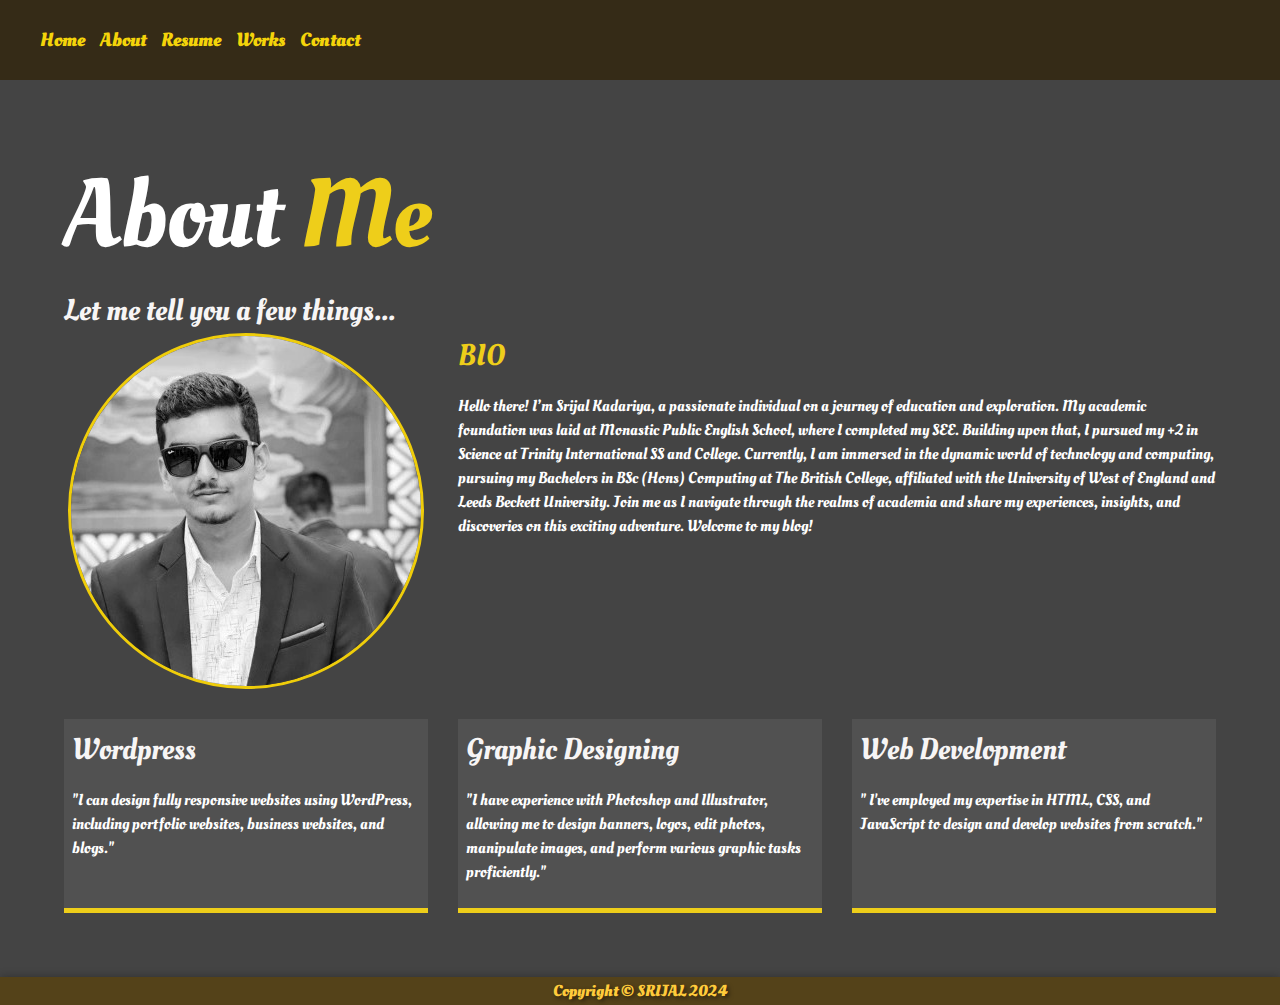
<file: portfolio/about.html>
<!DOCTYPE html>
<html lang="en">

<head>
  <meta charset="UTF-8">
  <meta name="viewport" content="width=device-width, initial-scale=1.0">
  <meta http-equiv="X-UA-Compatible" content="ie=edge">
  <link rel="stylesheet" href="https://use.fontawesome.com/releases/v5.2.0/css/all.css" integrity="sha384-hWVjflwFxL6sNzntih27bfxkr27PmbbK/iSvJ+a4+0owXq79v+lsFkW54bOGbiDQ"
    crossorigin="anonymous">

  <link rel="stylesheet" href="main.css">
  <link rel="icon" href="img/portrait_small.jpg" type="image/x-icon">
  <link rel="shortcut icon" href="img/portrait_small.jpg" type="image/x-icon">
  <title>srijal kadariya</title>
  <link rel="preconnect" href="https://fonts.googleapis.com">
<link rel="preconnect" href="https://fonts.gstatic.com" crossorigin>
<link href="https://fonts.googleapis.com/css2?family=Oleo+Script:wght@400;700&display=swap" rel="stylesheet">
 
</head>

<body>
  
    <nav>
      <ul class="menu-items">
        <li><a href="index.html">Home</a></li>
        <li><a href="about.html">About</a></li>
        <li><a href="resume.html">Resume</a></li>
        <li><a href="work.html">Works</a></li>
        <li><a href="contact.html">Contact</a></li>
       
      </ul>
    </nav>

    
 

  <main id="about">
    <h1 class="lg-heading">
      About
      <span class="text-secondary">Me</span>
    </h1>
    <h2 class="sm-heading">
      Let me tell you a few things...
    </h2>
    <div class="about-info">
      <img src="img/portrait.jpg" alt="Srijal Kadariya" class="bio-image">

      <div class="bio">
        <h3 class="text-secondary">BIO</h3>
        <p style="font-family: Oleo Script;">Hello there! I’m Srijal Kadariya, a passionate individual on a journey of education and exploration. My academic 
          foundation was laid at Monastic Public English School, where I completed my SEE. Building upon that, I pursued my +2
           in Science at Trinity International SS and College. Currently, I am immersed in the dynamic world of technology and
            computing, pursuing my Bachelors in BSc (Hons) Computing at The British College, affiliated with the University of 
            West of England and Leeds Beckett University. Join me as I navigate through the realms of academia and share my experiences, 
            insights, and discoveries on this exciting adventure. Welcome to my blog!</p>
      </div>

      <div class="job job-1">
        <h3>Wordpress</h3>
        <p style="font-family: Oleo Script;">"I can design fully responsive websites using WordPress, including portfolio websites, business websites, and blogs."</p>
      </div>

      <div class="job job-2">
        <h3>Graphic Designing</h3>
        <p style="font-family: Oleo Script;">"I have experience with Photoshop and Illustrator, allowing me to design banners, logos, edit photos, manipulate images, and perform various graphic tasks proficiently."</p>
      </div>

      <div class="job job-3">
        <h3>Web Development</h3>
        <p style="font-family: Oleo Script;">" I've employed my expertise in HTML, CSS, and JavaScript to design and develop websites from scratch."</p>
      </div>
    </div>
    </main>
  <script src="main.js"></script>
</body>

  <footer id="main-footer">
    Copyright &copy; SRIJAL 2024
  </footer>

 

</html>
</file>
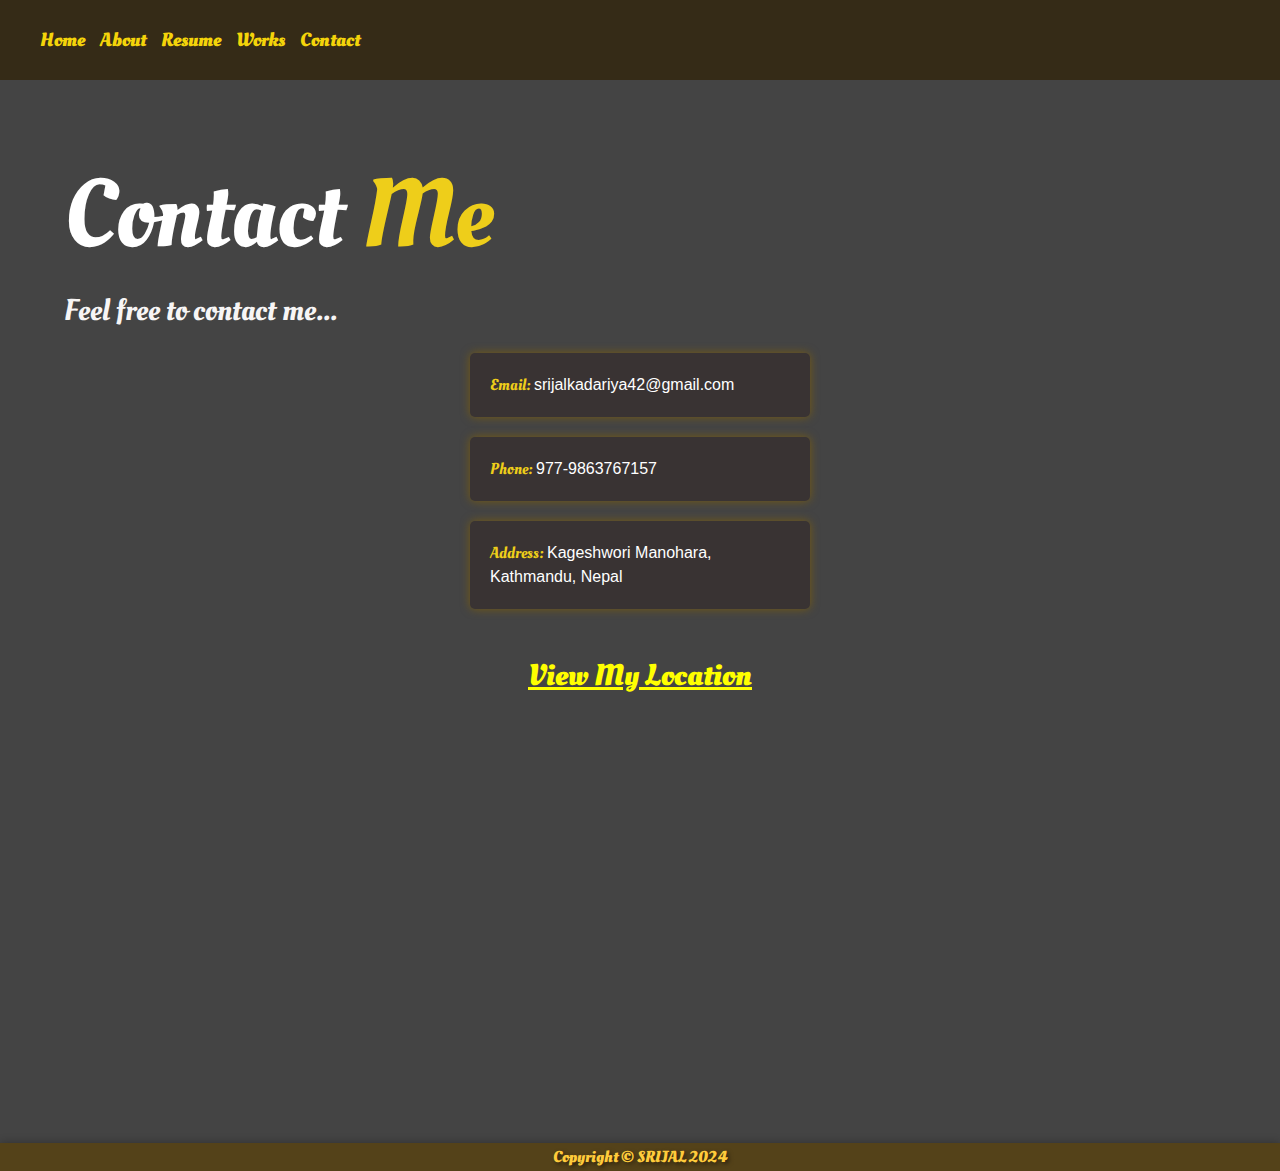
<file: portfolio/contact.html>
<!DOCTYPE html>
<html lang="en">

<head>
  <meta charset="UTF-8">
  <meta name="viewport" content="width=device-width, initial-scale=1.0">
  <meta http-equiv="X-UA-Compatible" content="ie=edge">
  <link rel="stylesheet" href="https://use.fontawesome.com/releases/v5.2.0/css/all.css" integrity="sha384-hWVjflwFxL6sNzntih27bfxkr27PmbbK/iSvJ+a4+0owXq79v+lsFkW54bOGbiDQ"
    crossorigin="anonymous">

  <link rel="stylesheet" href="main.css">
  <link rel="icon" href="img/portrait_small.jpg" type="image/x-icon">
  <link rel="shortcut icon" href="img/portrait_small.jpg" type="image/x-icon">
  <title>Srijal Kadariya</title>
  <link rel="preconnect" href="https://fonts.googleapis.com">
<link rel="preconnect" href="https://fonts.gstatic.com" crossorigin>
<link href="https://fonts.googleapis.com/css2?family=Oleo+Script:wght@400;700&display=swap" rel="stylesheet">

</head>

<body>
  
    <nav>
      <ul class="menu-items">
        <li><a href="index.html">Home</a></li>
        <li><a href="about.html">About</a></li>
        <li><a href="resume.html">Resume</a></li>
        <li><a href="work.html">Works</a></li>
        <li><a href="contact.html">Contact</a></li>
       
      </ul>
    </nav>

    
  

  <main id="contact">
    <h1 class="lg-heading">
      Contact
      <span class="text-secondary">Me</span>
    </h1>
    <h2 class="sm-heading">
      Feel free to contact me...
    </h2>
    <div class="boxes">
      <div>
        <span class="text-secondary">Email: </span> srijalkadariya42@gmail.com
      </div>
      <div>
        <span class="text-secondary">Phone: </span> 977-9863767157
      </div>
      <div>
        <span class="text-secondary">Address: </span> Kageshwori Manohara, Kathmandu, Nepal
      </div>
    </div>
    <div id="map-container">
    <br><h2 style="margin-top: 0; color: yellow; font-weight: bold; text-decoration: underline;">View My Location</h2><br>
    <iframe
    width="600"
    height="300"
    loading="lazy"
    allowfullscreen
    src="https://www.google.com/maps/embed?pb=!1m21!1m12!1m3!1d220.7770550602023!2d85.37577885857249!3d27.703917871983492!2m3!1f0!2f0!3f0!3m2!1i1024!2i768!4f13.1!4m6!3e6!4m0!4m3!3m2!1d27.703914903576642!2d85.37591464540965!5e0!3m2!1sen!2snp!4v1711269936916!5m2!1sen!2snp" width="600" height="450" style="border:0;" allowfullscreen="" loading="lazy" referrerpolicy="no-referrer-when-downgrade">
  </iframe>
  </div>
  </main>
  <script src="main.js"></script>
</body>

  <footer id="main-footer">
    Copyright &copy; SRIJAL 2024
  </footer>
</html>
</file>
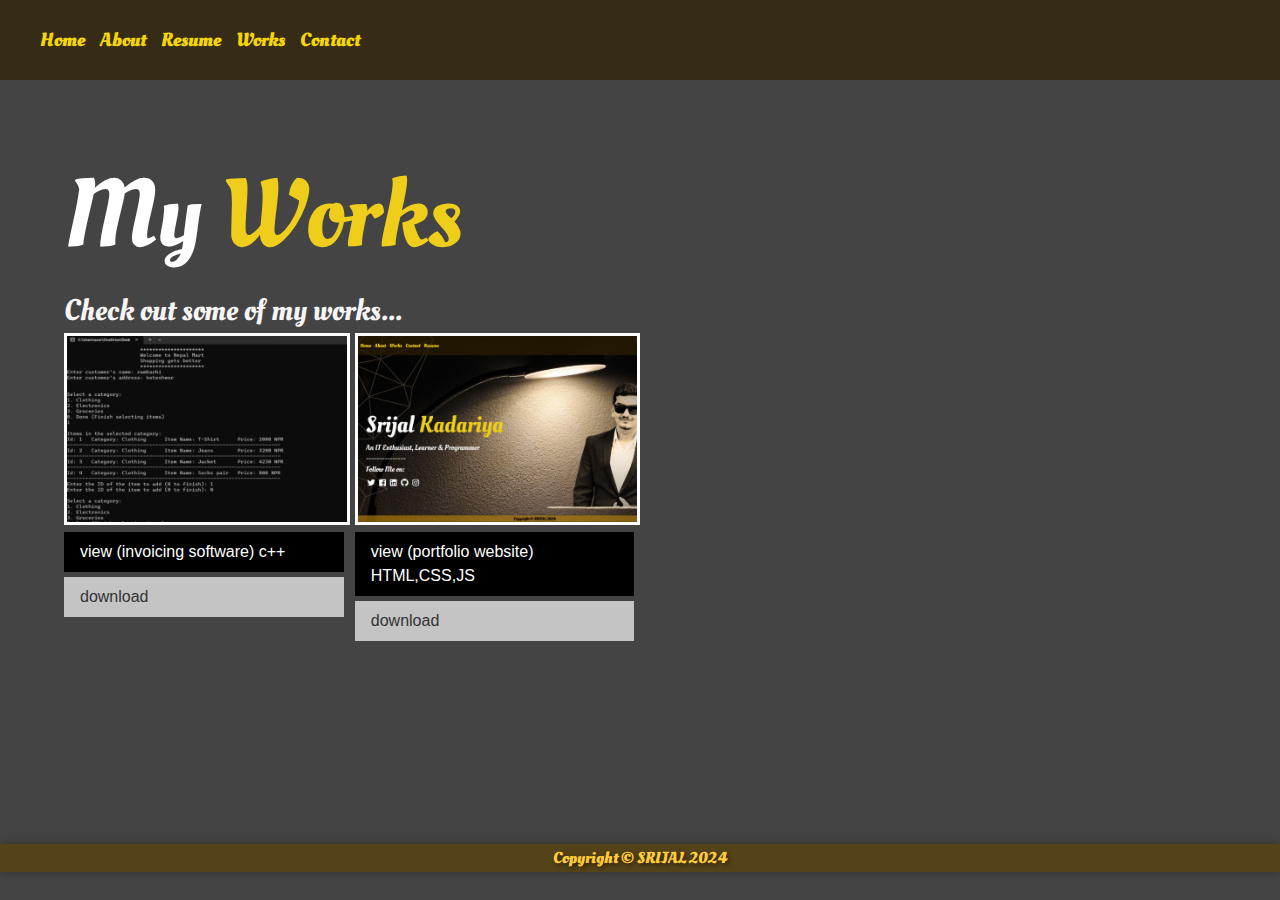
<file: portfolio/work.html>
<!DOCTYPE html>
<html lang="en">

<head>
  <meta charset="UTF-8">
  <meta name="viewport" content="width=device-width, initial-scale=1.0">
  <meta http-equiv="X-UA-Compatible" content="ie=edge">
  <link rel="stylesheet" href="https://use.fontawesome.com/releases/v5.2.0/css/all.css" integrity="sha384-hWVjflwFxL6sNzntih27bfxkr27PmbbK/iSvJ+a4+0owXq79v+lsFkW54bOGbiDQ"
    crossorigin="anonymous">

  <link rel="stylesheet" href="main.css">
  <link rel="icon" href="img/portrait_small.jpg" type="image/x-icon">
  <link rel="shortcut icon" href="img/portrait_small.jpg" type="image/x-icon">
  <title>Srijal Kadariya</title>
  <link rel="preconnect" href="https://fonts.googleapis.com">
<link rel="preconnect" href="https://fonts.gstatic.com" crossorigin>
<link href="https://fonts.googleapis.com/css2?family=Oleo+Script:wght@400;700&display=swap" rel="stylesheet">
 
</head>

<body>
  
    <nav>
    
      <ul class="menu-items">
        <li><a href="index.html">Home</a></li>
        <li><a href="about.html">About</a></li>
        <li><a href="resume.html">Resume</a></li>
        <li><a href="work.html">Works</a></li>
        <li><a href="contact.html">Contact</a></li>
       
      </ul>
    </nav>

    
  

  <main id="work">
    <h1 class="lg-heading">
      My
      <span class="text-secondary">Works</span>
    </h1>
    <h2 class="sm-heading">
      Check out some of my works...
    </h2>
    <div class="projects">
      <div class="item">
        <a href="">
          <img src="img/projects/project1.jpg" alt="Project">
        </a>
        <a href="pdf/billing.pdf" class="btn-dark">
          <i class="fas fa-eye"> </i> view (invoicing software) c++</a>
        <a href="pdf/billing.pdf" download="pdf/billing.pdf" class="btn-light">
          <i class="fas fa-download"></i> download
        </a>
      </div>
      <div class="item">
        <a href="">
          <img src="img/projects/project2.jpg" alt="Project">
        </a>
      </a>
      <a href="pdf/PORTFOLIO.pdf" class="btn-dark">
        <i class="fas fa-eye"> </i> view (portfolio website) HTML,CSS,JS</a>
      <a href="pdf//PORTFOLIO.pdf" download="pdf/billing.pdf" class="btn-light">
        <i class="fas fa-download"> </i> download
      </a>
      </div>
    </div>
  </main>
  <script src="main.js"></script>
</body>

  <footer id="main-footer">
    Copyright &copy; SRIJAL 2024
  </footer>

  

</html>
</file>
<file: portfolio/main.css>
body {
  margin: 0;
  font-family: Arial, sans-serif;
}

nav {
  background-color: #2e1f01ad;
  font-family: Oleo Script;
  color: #f0d610;
  display: flex;
  align-items: left;
  justify-content: space-between;
  padding: 10px 0px;
  transition: top 0.3s;
  width: 100%;
  height: 60px;
 
}

.menu-items {
  list-style-type: none;
  display: flex;
}

.menu-items li {
  margin-right: 15px;
}

.menu-items li a {
  color: #f4d40a;
  text-decoration: none;
  font-size: 1.2em;
  font-weight: bold;
  transition: all 0.3s ease;
}

.menu-items li a:hover {
  color: #4df04d;
  background: #e8de5144;
  text-decoration: underline;
}

.content {
  margin-top: 60px; /* Adjust according to the height of your navbar */
}


  
  body {
    background: #444;
    color: #ffffff;
    height: 100%;
    margin: 0;
    font-family: 'Segoe UI', Tahoma, Geneva, Verdana, sans-serif;
    line-height: 1.5; }
    body#bg-img {
      background: url(../img/background.jpg);
      background: rgba(68, 68, 68, 0.9), url(../img/background.jpg);
      background-attachment: fixed;
      background-size: cover; } 
  
  h1,
  h2,
  h3 {
    margin: 0;
    font-weight: 400; }
    h1.lg-heading,
    h2.lg-heading,
    h3.lg-heading {
      font-size: 6rem;
    font-family: Oleo Script; }
    h2{color:rgb(247, 245, 245); font-size:30px; font-family:Oleo Script;}
    h3{color:rgb(247, 245, 245); font-size:30px; font-family:Oleo Script;}
   
  
  a {
    color: #ffffff;
    text-decoration: none; }
  
  header {
    position: fixed;
    z-index: 2;
    width: 100%; }
  
  .text-secondary {
    color: #eece1a;
    font-family: Oleo Script; }
  
  main {
    padding: 4rem;
    min-height: calc(77.3vh - 60px); }
    
    main .icons {
      margin-top: 1rem; }
      main .icons a {
        padding: 0.4rem; }
        main .icons a:hover {
          color: #f3c409;
          transition: all 0.5s ease-out; }
    main#home {
      overflow: hidden; }
      main#home h1 {
        margin-top: 20vh; }
  
  .about-info {
    display: grid;
    grid-gap: 30px;
    grid-template-areas: 'bioimage bio bio' 'job1 job2 job3';
    grid-template-columns: repeat(3, 1fr); }
    .about-info .bio-image {
      grid-area: bioimage;
      margin: auto;
      border-radius: 50%;
      border: #efcd0a 3px solid; }
    .about-info .bio {
      grid-area: bio;
      font-size: 1rem; }
    .about-info .job-1 {
      grid-area: job1; }
    .about-info .job-2 {
      grid-area: job2; }
    .about-info .job-3 {
      grid-area: job3; }
    .about-info .job {
      background: #515151;
      padding: 0.5rem;
      border-bottom: #eece1a 5px solid; }
  
  .projects {
    display: grid;
    grid-gap: 0.7rem;
    grid-template-columns: repeat(3, 1fr); }
    .projects img {
      width: 100%;
      border: 3px #fff solid; }
      .projects img:hover {
        opacity: 0.5;
        border-color: #eece1a;
        transition: all 0.5s ease-out; }
  
        .boxes {
          display: block;
        }
        
        .boxes div {
          width: 200%;
          max-width: 300px;
          background: #393333;
          padding: 20px;
          margin: 20px auto; /* Center the box horizontally */
          border-radius: 5px;
          box-shadow: 0 0 10px rgba(136, 100, 2, 0.751);
        }
        .boxes div:hover {
          padding: 0.5rem 1.5rem;
          background: #eece1a;
          color: #000; }
          .boxes div:hover span {
            color: #000; }
    
        
  
  .btn, .btn-dark, .btn-light {
    display: block;
    padding: 0.5rem 1rem;
    border: 0;
    margin-bottom: 0.3rem; }
    
  
  .btn-dark {
    background: black;
    color: #fff; }
  
  .btn-light {
    background: #c4c4c4;
    color: #333; }
  
  
  
  @media screen and (min-width: 1171px) {
    .projects {
      grid-template-columns: repeat(4, 1fr); } }
  
  @media screen and (min-width: 769px) and (max-width: 1170px) {
    .projects {
      grid-template-columns: repeat(3, 1fr); } }
  
  @media screen and (max-width: 768px) {
    main {
      align-items: center;
      text-align: center; }
      main .lg-heading {
        line-height: 1;
        margin-bottom: 1rem; }
    ul.menu-nav,
    div.menu-branding {
      float: none;
      width: 100%;
      min-height: 0; }
      ul.menu-nav.show,
      div.menu-branding.show {
        transform: translate3d(0, 0, 0); }
    .menu-nav {
      height: 75vh;
      transform: translate3d(-100%, 0, 0);
      font-size: 24px; }
    .menu-branding {
      height: 25vh;
      transform: translate3d(100%, 0, 0); }
      .menu-branding .portrait {
        background: url("../img/portrait_small.jpg");
        width: 150px;
        height: 150px; }
    .about-info {
      grid-template-areas: 'bioimage' 'bio' 'job1' 'job2' 'job3';
      grid-template-columns: 1fr; }
    .projects {
      grid-template-columns: repeat(2, 1fr); } }
  
  @media screen and (max-width: 500px) {
    main {
      padding: 2rem; }
      main #home h1 {
        margin-top: 10vh; }
      main .lg-heading {
        margin-top: 1rem;
        font-size: 5rem; }
    .projects {
      grid-template-columns: 1fr; } }
    #map-container {
        display: flex;
        flex-direction: column;
        justify-content: center;
        align-items: center;
        margin: 0;
        height: 50vh; 
      }
    
      #map-container iframe {
        width: 90%; 
        height: 90%; 
      }
      .item {
        position: relative;
    }
    
   

      #main-footer {
        background-color: rgba(92, 65, 3, 0.658);
        padding: 2px;
        text-align: center;
        font-family: Oleo Script;
        color: #ffcb3b;
        font-weight: bold;
        box-shadow: 0 0 10px rgba(0, 0, 0, 0.3);
        text-shadow: 2px 2px 4px rgba(0, 0, 0, 0.5); /* Add a 3D effect to the text */
      }
</file>
